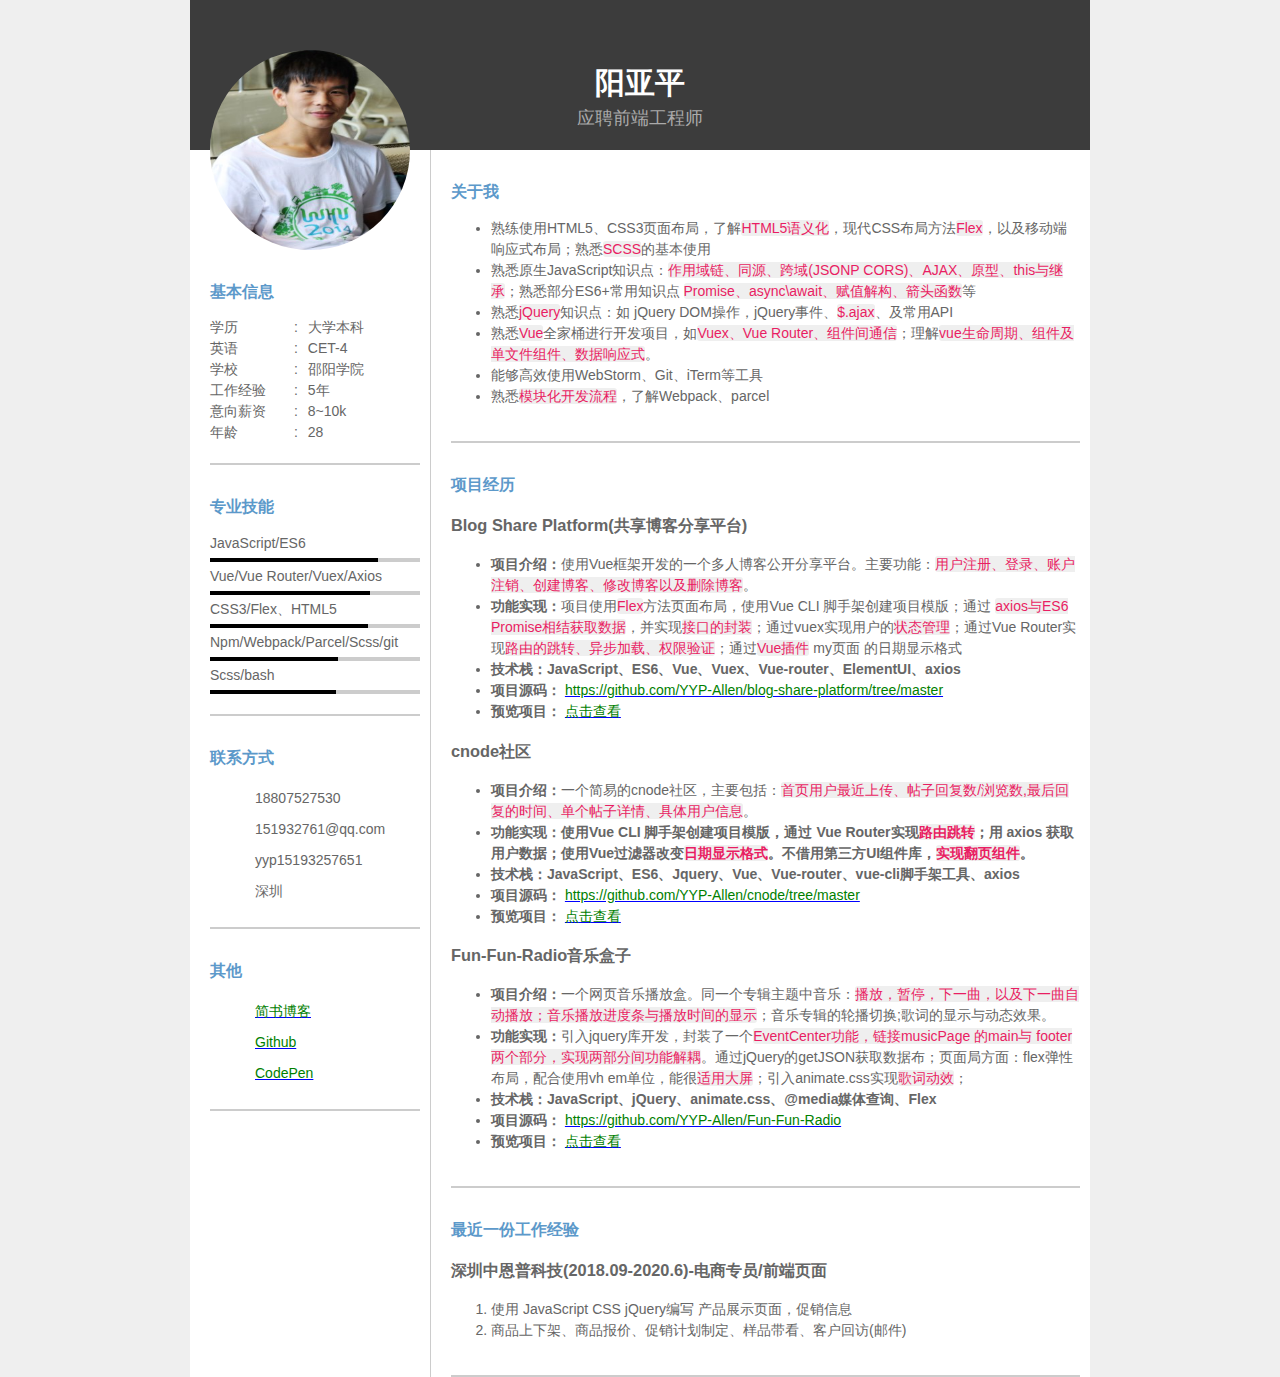
<file: resume_online-1.1/index.html>
<!doctype html>
<html lang="Zh-hans">
<head>
  <meta charset="UTF-8">
  <meta name="viewport"
        content="width=device-width, user-scalable=no, initial-scale=1.0, maximum-scale=1.0, minimum-scale=1.0">
  <meta http-equiv="X-UA-Compatible" content="ie=edge">
  <link rel="stylesheet" href="./style.css">
  <title>resume_online</title>
  <style>

  </style>
</head>
<body>
  <div class="layout" id="page">
  <header>
    <h1>阳亚平</h1>
    <p>应聘前端工程师</p>
  </header>
  <aside>
    <div class="avatar">
      <img src="./yyp_avatar.png" alt="我的头像">
    </div>
    <section>
      <h2>基本信息</h2>
      <div class="detail personal">
        <div class="item">
          <span>学历</span>
          <span>大学本科</span>
        </div>
        <div class="item">
          <span>英语</span>
          <span>CET-4</span>
        </div>
        <div class="item">
          <span>学校</span>
          <span>邵阳学院</span>
        </div>
        <div class="item">
          <span>工作经验</span>
          <span>5年</span>
        </div>
        <div class="item">
          <span>意向薪资</span>
          <span>8~10k</span>
        </div>
        <div class="item">
          <span>年龄</span>
          <span>28</span>
        </div>
      </div>
    </section>
    <section>
      <h2>专业技能</h2>
      <div class="detail skills">
        <div class="item">
          <p class="keyword">JavaScript/ES6</p>
          <div class="percent"><span style="width: 80%"></span></div>
        </div>
        <div class="item">
          <p class="keyword">Vue/Vue Router/Vuex/Axios</p>
          <div class="percent"><span style="width: 76%"></span></div>
        </div>
        <div class="item">
          <p class="keyword">CSS3/Flex、HTML5</p>
          <div class="percent"><span style="width: 75%"></span></div>
        </div>
        <div class="item">
          <p class="keyword">Npm/Webpack/Parcel/Scss/git</p>
          <div class="percent"><span style="width: 61%"></span></div>
        </div>
        <div class="item">
          <p class="keyword">Scss/bash</p>
          <div class="percent"><span style="width: 60%"></span></div>
        </div>
      </div>
    </section>
    <section>
      <h2>联系方式</h2>
      <div class="detail contact_others">
        <div class="item">
          <span><svg><use xlink:href="#icon-phone"/></svg></span>
          <span>18807527530</span>
        </div>
        <div class="item">
          <span><svg><use xlink:href="#icon-email"/></svg></span>
          <span>151932761@qq.com</span>
        </div>
        <div class="item">
          <span>
            <svg><use xlink:href="#icon-wechat"/></svg>
          </span>
          <span>yyp15193257651</span>
        </div>
        <div class="item">
          <span><svg><use xlink:href="#icon-city"/></svg></span>
          <span>深圳</span>
        </div>
      </div>
    </section>
    <section>
      <h2>其他</h2>
      <div class="detail contact_others">
        <div class="item">
          <span><svg><use xlink:href="#icon-jianshu"/></svg></span>
          <span><a href="https://www.jianshu.com/u/7bc089b41e0b">简书博客</a></span>
        </div>
        <div class="item">
          <span><svg><use xlink:href="#icon-github"/></svg></span>
          <span><a href="https://github.com/YYP-Allen">Github</a></span>
        </div>
        <div class="item">
          <span><svg><use xlink:href="#icon-codepen"/></svg></span>
          <span><a href="https://codepen.io/yyp-allen">CodePen</a></span>
        </div>
      </div>
    </section>
  </aside>
  <main>
    <section>
      <h2>关于我</h2>
      <ul>
        <li>熟练使用HTML5、CSS3页面布局，了解<span class="highLight">HTML5语义化</span>，现代CSS布局方法<span class="highLight">Flex</span>，以及移动端响应式布局；熟悉<span class="highLight">SCSS</span>的基本使用 </li>
        <li>熟悉原生JavaScript知识点：<span class="highLight">作用域链、同源、跨域(JSONP CORS)、AJAX、原型、this与继承</span>；熟悉部分ES6+常用知识点 <span class="highLight">Promise、async\await、赋值解构、箭头函数</span>等</li>
        <li>熟悉<span class="highLight">jQuery</span>知识点：如 jQuery DOM操作，jQuery事件、<span class="highLight">$.ajax</span>、及常用API</li>
        <li>熟悉<span class="highLight">Vue</span>全家桶进行开发项目，如<span class="highLight">Vuex、Vue Router、组件间通信</span>；理解<span class="highLight">vue生命周期、组件及单文件组件、数据响应式</span>。</li>
        <li>能够高效使用WebStorm、Git、iTerm等工具</li>
        <li>熟悉<span class="highLight">模块化开发流程</span>，了解Webpack、parcel</li>
      </ul>
    </section>
    <section>
      <h2>项目经历</h2>
      <div class="item">
        <h3>Blog Share Platform(共享博客分享平台)</h3>
        <ul>
          <li><strong>项目介绍：</strong>使用Vue框架开发的一个多人博客公开分享平台。主要功能：<span class="highLight">用户注册、登录、账户注销、创建博客、修改博客以及删除博客</span>。</li>
          <li><strong>功能实现：</strong>项目使用<span class="highLight">Flex</span>方法页面布局，使用Vue CLI 脚手架创建项目模版；通过 <span class="highLight">axios与ES6 Promise相结获取数据</span>，并实现<span class="highLight">接口的封装</span>；通过vuex实现用户的<span class="highLight">状态管理</span>；通过Vue Router实现<span class="highLight">路由的跳转、异步加载、权限验证</span>；通过<span class="highLight">Vue插件</span> my页面 的日期显示格式</li>
          <li><strong>技术栈：JavaScript、ES6、Vue、Vuex、Vue-router、ElementUI、axios</strong></li>
          <li>
            <strong>项目源码：</strong>
            <a href="https://github.com/YYP-Allen/blog-share-platform/tree/master">https://github.com/YYP-Allen/blog-share-platform/tree/master</a>
          </li>
          <li>
            <strong>预览项目：</strong>
            <a href="https://yyp-allen.github.io/blog-share-platform/#/">点击查看</a></li>
        </ul>
      </div>
      <div class="item">
        <h3>cnode社区</h3>
        <ul>
          <li><strong>项目介绍：</strong>一个简易的cnode社区，主要包括：<span class="highLight">首页用户最近上传、帖子回复数/浏览数,最后回复的时间、单个帖子详情、具体用户信息</span>。</li>
          <li><strong>功能实现：使用Vue CLI 脚手架创建项目模版，通过 Vue Router实现<span class="highLight">路由跳转</span>；用 axios 获取用户数据；使用Vue过滤器改变<span class="highLight">日期显示格式</span>。不借用第三方UI组件库，<span class="highLight">实现翻页组件</span>。</strong></li>
          <li><strong>技术栈：JavaScript、ES6、Jquery、Vue、Vue-router、vue-cli脚手架工具、axios</strong></li>
          <li>
            <strong>项目源码：</strong>
            <a href="https://github.com/YYP-Allen/cnode/tree/master">https://github.com/YYP-Allen/cnode/tree/master</a>
          </li>
          <li>
            <strong>预览项目：</strong>
            <a href="https://yyp-allen.github.io/cnode/#/">点击查看</a>
          </li>
        </ul>
      </div>
      <div class="item">
        <h3>Fun-Fun-Radio音乐盒子</h3>
        <ul>
          <li><strong>项目介绍：</strong>一个网页音乐播放盒。同一个专辑主题中音乐：<span class="highLight">播放，暂停，下一曲，以及下一曲自动播放；音乐播放进度条与播放时间的显示</span>；音乐专辑的轮播切换;歌词的显示与动态效果。</li>
          <li><strong>功能实现：</strong>引入jquery库开发，封装了一个<span class="highLight">EventCenter功能，链接musicPage 的main与 footer两个部分，实现两部分间功能解耦</span>。通过jQuery的getJSON获取数据布；页面局方面：flex弹性布局，配合使用vh em单位，能很<span class="highLight">适用大屏</span>；引入animate.css实现<span class="highLight">歌词动效</span>；</li>
          <li><strong>技术栈：JavaScript、jQuery、animate.css、@media媒体查询、Flex</strong></li>
          <li>
            <strong>项目源码：</strong>
            <a href="https://github.com/YYP-Allen/Fun-Fun-Radio">https://github.com/YYP-Allen/Fun-Fun-Radio</a>
          </li>
          <li>
            <strong>预览项目：</strong>
            <a href="https://yyp-allen.github.io/Fun-Fun-Radio/index.html">点击查看</a>
          </li>
        </ul>
      </div>
    </section>
    <section>
      <h2>最近一份工作经验</h2>
      <h3>深圳中恩普科技(2018.09-2020.6)-电商专员/前端页面</h3>
      <ol>
        <li>使用 JavaScript CSS jQuery编写 产品展示页面，促销信息</li>
        <li>商品上下架、商品报价、促销计划制定、样品带看、客户回访(邮件)</li>
      </ol>
    </section>
  </main>
</div>
  <script src="//at.alicdn.com/t/font_1931560_eiw61vrtm0g.js"></script>
</body>
</html>
</file>
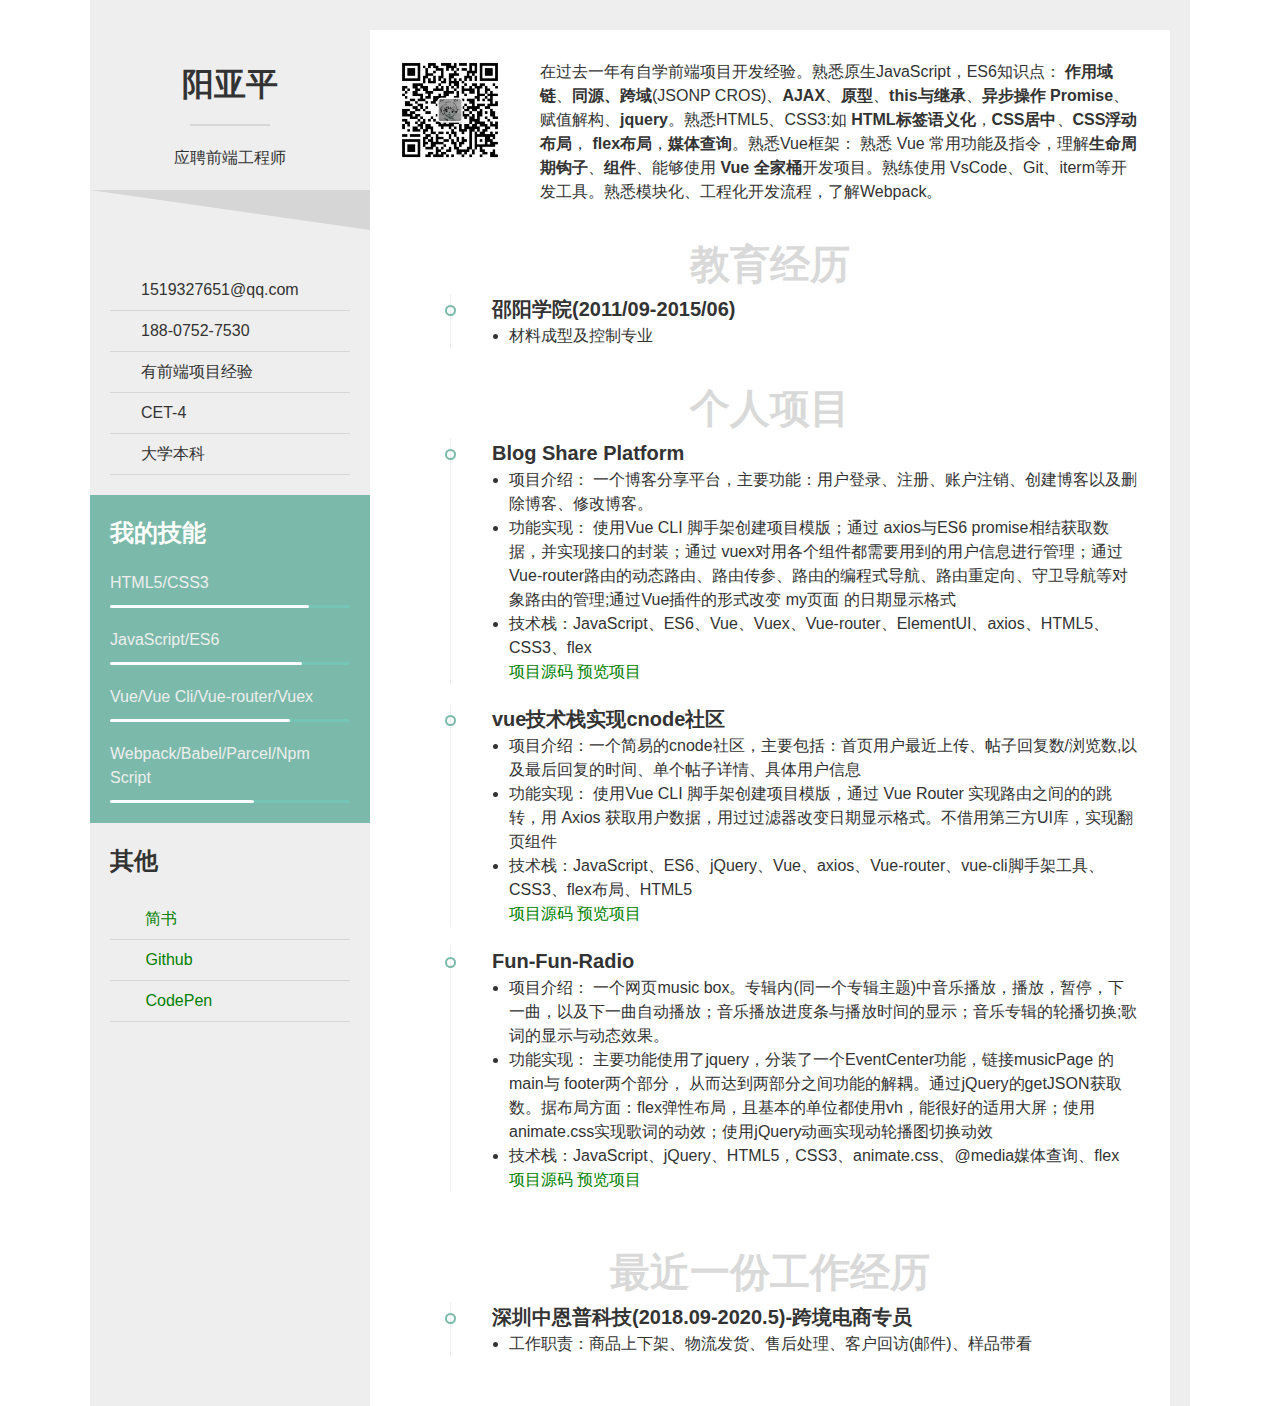
<file: resume_online/index.html>
<!DOCTYPE html>
<html lang="en">
<head>
  <meta charset="UTF-8">
  <meta name="viewport" content="width=device-width, initial-scale=1.0">
  <meta http-equiv="X-UA-Compatible" content="ie=edge">
  <link rel="stylesheet" href="https://at.alicdn.com/t/font_1017947_77r5nq6xusx.css">
  <link rel="stylesheet" href="./style.css">
  <title>个人简历</title>
</head>
<body>  
  <div class="container layout clearfix">
    <div class="aside">
      <div class="user">
        <h1>阳亚平</h1>
        <P>应聘前端工程师</P>
      </div>
      <div class="contact">
        <ul>
          <li><span class="iconfont icon-email"></span>1519327651@qq.com</li>
          <li><span class="iconfont icon-phone"></span>188-0752-7530</li>
          <li><span class="iconfont icon-experience"></span>有前端项目经验</li>
          <li><span class="iconfont icon-english"></span>CET-4</li>
          <li><span class="iconfont icon-education"></span>大学本科</li>
        </ul>
      </div>
      <div class="skills">
        <h2>我的技能</h2>
        <dl>
          <dt>HTML5/CSS3</dt>
          <dd>
            <span class="level" style="width: 83%"></span>
          </dd>
          <dt>JavaScript/ES6</dt>
          <dd>
            <span class="level" style="width: 80%"></span>
          </dd>
          <dt>Vue/Vue Cli/Vue-router/Vuex</dt>
          <dd>
            <span class="level" style="width: 75%"></span>
          </dd> 
          <dt>Webpack/Babel/Parcel/Npm Script</dt>
          <dd>
            <span class="level" style="width: 60%"></span>
          </dd>      
        </dl>  
      </div>
      <div class="others">
        <h2>其他</h2>
        <ul>
          <li>
            <span class="iconfont icon-blog"></span>
            <a href="https://www.jianshu.com/u/7bc089b41e0b">简书</a>
          </li>
          <li>
            <span class="iconfont icon-github"></span>
            <a href="https://github.com/YYP-Allen">Github</a>
          </li>
          <li>
            <span class="iconfont icon-codepen"></span>
            <a href="https://codepen.io/yyp-allen">CodePen</a>
          </li>  
          </ul>
      </div>
    </div>
    <div class="main">
      <div class="intro clearfix">
        <img src="./wechat.jpeg" alt="wechat">
        <p>在过去一年有自学前端项目开发经验。熟悉原生JavaScript，ES6知识点： <b>作用域链</b>、<b>同源、跨域</b>(JSONP CROS)、<b>AJAX</b>、<b>原型</b>、<b>this与继承</b>、<b>异步操作 Promise</b>、赋值解构、<b>jquery</b>。熟悉HTML5、CSS3:如 <b>HTML标签语义化</b>，<b>CSS居中</b>、<b>CSS浮动布局</b>， <b>flex布局</b>，<b>媒体查询</b>。熟悉Vue框架： 熟悉 Vue 常用功能及指令，理解<b>生命周期钩子</b>、<b>组件</b>、能够使用 <b>Vue 全家桶</b>开发项目。熟练使用 VsCode、Git、iterm等开发工具。熟悉模块化、工程化开发流程，了解Webpack。</p>
      </div>
      <div class="edu">
        <h2>教育经历</h2>
        <!-- <span class="timebar">09/2011-06/2015</span> -->
        <div class="detail">
          <h3>邵阳学院(2011/09-2015/06)</h3>
          <ul>
            <li>材料成型及控制专业</li>
          </ul>
        </div>
      </div>
      <div class="projects clearfix">
        <h2>个人项目</h2>
        <!-- <span class="timebar">2020</span> -->
          <div class="detail">
            <h3>Blog Share Platform</h3>
            <ul>
              <li>项目介绍： 一个博客分享平台，主要功能：用户登录、注册、账户注销、创建博客以及删除博客、修改博客。</li>
              <li>功能实现： 使用Vue CLI 脚手架创建项目模版；通过 axios与ES6 promise相结获取数据，并实现接口的封装；通过 vuex对用各个组件都需要用到的用户信息进行管理；通过Vue-router路由的动态路由、路由传参、路由的编程式导航、路由重定向、守卫导航等对象路由的管理;通过Vue插件的形式改变 my页面 的日期显示格式</li>
              <li>技术栈：JavaScript、ES6、Vue、Vuex、Vue-router、ElementUI、axios、HTML5、CSS3、flex</li>
              <a href="https://github.com/YYP-Allen/blog-share-platform/tree/master">项目源码</a>
              <a href="https://yyp-allen.github.io/blog-share-platform/#/">预览项目</a>
              <!-- <li></li><a href="https://github.com/YYP-Allen/blog-share-platform/tree/master">项目源码</a></li>
              <li><a href="https://yyp-allen.github.io/blog-share-platform/#/">预览项目</a></li> -->
            </ul>
          </div>
          <!-- <span class="timebar">2020</span> -->
          <div class="detail">
            <h3>vue技术栈实现cnode社区</h3>
            <ul>
              <li>项目介绍：一个简易的cnode社区，主要包括：首页用户最近上传、帖子回复数/浏览数,以及最后回复的时间、单个帖子详情、具体用户信息</li>
              <li>功能实现： 使用Vue CLI 脚手架创建项目模版，通过 Vue Router 实现路由之间的的跳转，用 Axios 获取用户数据，用过过滤器改变日期显示格式。不借用第三方UI库，实现翻页组件</li>
              <li>技术栈：JavaScript、ES6、jQuery、Vue、axios、Vue-router、vue-cli脚手架工具、CSS3、flex布局、HTML5</li>
              <a href="https://github.com/YYP-Allen/cnode/tree/master">项目源码</a>
              <a href="https://yyp-allen.github.io/cnode/#/">预览项目</a>
            </ul>
          </div>
          <!-- <span class="timebar">2020</span> -->
          <div class="detail">
            <h3>Fun-Fun-Radio</h3>
            <ul>
              <li>项目介绍： 一个网页music box。专辑内(同一个专辑主题)中音乐播放，播放，暂停，下一曲，以及下一曲自动播放；音乐播放进度条与播放时间的显示；音乐专辑的轮播切换;歌词的显示与动态效果。</li>
              <li>功能实现： 主要功能使用了jquery，分装了一个EventCenter功能，链接musicPage 的main与 footer两个部分， 从而达到两部分之间功能的解耦。通过jQuery的getJSON获取数。据布局方面：flex弹性布局，且基本的单位都使用vh，能很好的适用大屏；使用animate.css实现歌词的动效；使用jQuery动画实现动轮播图切换动效</li>
              <li>技术栈：JavaScript、jQuery、HTML5，CSS3、animate.css、@media媒体查询、flex</li>
              <a href="https://github.com/YYP-Allen/Fun-Fun-Radio">项目源码</a>
              <a href="https://yyp-allen.github.io/Fun-Fun-Radio/index.html">预览项目</a>
            </ul>
          </div>
          <!-- <span class="timebar">2020</span> -->
      </div>
      <div class="job">
        <h2 >最近一份工作经历</h2> 
        <div class="detail">
            <h3>深圳中恩普科技(2018.09-2020.5)-跨境电商专员</h3>
            <ul>
              <li>工作职责：商品上下架、物流发货、售后处理、客户回访(邮件)、样品带看</li>
            </ul>
        </div>
      </div>
    </div>
  </div>
</body>
</html>
</file>
<file: resume_online-1.1/style.css>
body {
  margin: 0;
  font: 14px/1.5 Arial;
  color: #666;
  background: #efefef;
}
a {
  color: green;
  text-decoration: underline blue;
}
.layout {
  max-width: 900px;
  margin: 0 auto;
}
#page {
  display: flex;
  flex-wrap: wrap;
  background-color: #fff;
}
header {
  height: 100px;
  width: 100%;
  background-color: #3c3c3c;
  text-align: center;
  padding: 40px 0px 10px 0;
  color: #fff;
}
header > h1 {
  font-size: 30px;
  margin-bottom: 0;
}
header > p {
  font-size: 18px;
  color: #aaa;
  margin: 0;
}
aside {
  width: 240px;
  border-right: 1px solid #ccc;
  position: relative;
  padding-top: 100px;
}
aside > .avatar {
  text-align: center;
  position: absolute;
  top: -100px;
  width: 100%;
}
aside > .avatar img {
  width: 200px;
  height: 200px;
  border-radius: 100px;
}
section {
  border-bottom: 2px solid #ccc;
  margin: 30px 10px 0 20px;
  padding-bottom: 20px;
}
section h2 {
  color: #5c99ca;
  font-size: 16px;
}
.personal .item > span:first-child {
  display: inline-block;
  width: 80px;
}
.personal .item > span:last-child::before {
  content: ':';
  margin-right: 10px;
}
.skills .keyword {
  margin-bottom: 4px;
  margin-top: 4px;
}
.skills .percent {
  background-color: #ccc;
  height: 4px;
}
.skills .percent span {
  display: block;
  width: 1px;
  height: 4px;
  background-color: #000;
}
.contact_others .item {
  display: flex;
  align-items: center;
}
.contact_others svg {
  width: 25px;
  height: 25px;
}
.contact_others .item span {
  margin-left: 10px;
}
main {
  flex: 1;
  min-height: calc(100vh - 100px)
}
main .highLight {
  /*color: #ff5700;*/
  color: #E91E63;
  border-radius: 3px;
  background: #efefef
}
/* 打印的时候把下面的代码注释掉 */
@media (max-width: 768px) {
  aside {
    width: 100%;
  }
}
</file>
<file: resume_online/style.css>
/* css reset */
* {
  margin: 0;
  padding: 0;
  box-sizing: border-box;
}
a {
  text-decoration: none;
  color: green;
}
/* common css */
.layout {
  max-width: 1100px;
  margin: 0 auto;
}
.clearfix::after {
  content: '';
  display: block;
  clear:both;
}
/* .timebar {
  font-size: 14px;
  width: 140px;
  line-height:20px;
  border: 1px solid;
  text-align: center;
  background-color: #000;
  color:#fff;
  border-radius: 20px;
  float: left;
  margin-top: 5px;
}  */
.detail {
  margin-left: 50px;
  margin-bottom: 20px;
}
/* page css */
body {
  font: 16px/1.5 STKaiti,Simsun,"Microsoft YaHei",SimHei,Arial;
  color:#333;
}
.container {
  background-color: #eee;
  padding: 30px 20px 0 0;  
}
.aside {
  float: left;
  width: 280px;
}
.user > h1::after {
  content: '';
  display: block;
  width: 80px;
  border-top:2px solid #d6d6d6;
  margin: 16px auto;
}
.asde > .user > h1 {
  font-size: 40px;
}
.aside > .user {
  text-align: center;
  padding: 30px 0 20px 0;
}
.aside > .user::after {
  content: '';
  display: block;
  width: 0;
  height: 0;
  border-style: solid;
  border-width:20px 140px 20px 140px;
  border-color: #d6d6d6 #d6d6d6 transparent transparent;
  margin-top: 20px;
}
.aside > .user > p {
  margin-top: 20px;
}
.aside > .contact li,
.aside > .others li {
  border-bottom: 1px solid #d6d6d6;
  list-style:none;
  line-height: 40px;
}
.aside > .contact .iconfont,
.aside >.others .iconfont {
  border-right: 1px solid #d6d6d6;
  padding-right: 10px;
  margin-right: 10px;
  padding-left: 10px;
  color: #77bbaa;
  display:inline-block;
  font-size: 20px;
}
.aside ul {
  padding: 20px;
}
.aside .skills {
  background-color: #7bbaaa;
  color:#fff;
  padding: 20px;
}
.aside dt {
  color: #eee;
  margin-top: 20px;
}
.aside dd > .level {
  border-radius: 2px;
  display:block;
  height:3px;
  background-color: #fff;
}
.aside .skills dd {
  margin-top: 10px;
  height: 3px;
  background-color: #74c5b5;
  border-radius: 2px;
}
.aside .others h2 {
  margin: 20px 0 0 20px;
}
.main .intro > p {
  margin-left: 140px;
}
.main .intro {  
  overflow: hidden;
}
/* .main .edu 不清除浮动效果与预期一样，清除浮动还必须加上overflow:hidden;*/
/* 形成BFC，不然就会放置于aside下面 */
.main  {
  padding: 30px;
  background-color: #fff;
  margin-left: 280px;
}
.main .intro img {
  width: 100px;
  height: 100px;
  float: left;
  margin-right: 30px;
}
.main > .edu h2,
.main > .projects h2,
.main > .job h2 {
  font-size: 40px;
  color:#d9d9d9;
  text-align: center;
  margin-top: 30px;
}
.main > .edu h3,
.main > .projects h3,
.main > .job h3 {
  font-weight: bold;
  font-size: 20px;
}
.main > .edu ul,
.main > .projects ul,
.main > .job ul {
  margin-left: 28px;
}
.main .detail {
  padding-left:30px;
  border-left: 1px solid #eee;
}
.main .detail > h3::before {
  display: inline-block;
  height:7px;
  width:7px;
  border-radius:7px;
  border:2px solid #7bbaaa;
  content:'';
  position: relative;
  left: -36px;
}
/* .main > .job {
  margin-top: 0;
} */
/* 调节打印的样式 */
@media print {
  .aside {
    width: 220px;
  }
  .main {
    margin-left: 220px;
  }
  .contact li:first-child {
    font-size: 12px;
  }
  .aside .user::after {
  border-right-width: 100px;
  border-left-width: 100px;
}
  .pill {
    display: none;
  }

  .section .more {
    margin-left: 20px;
  }

  .wrapper {
    margin: 0;
  }
}
</file>
